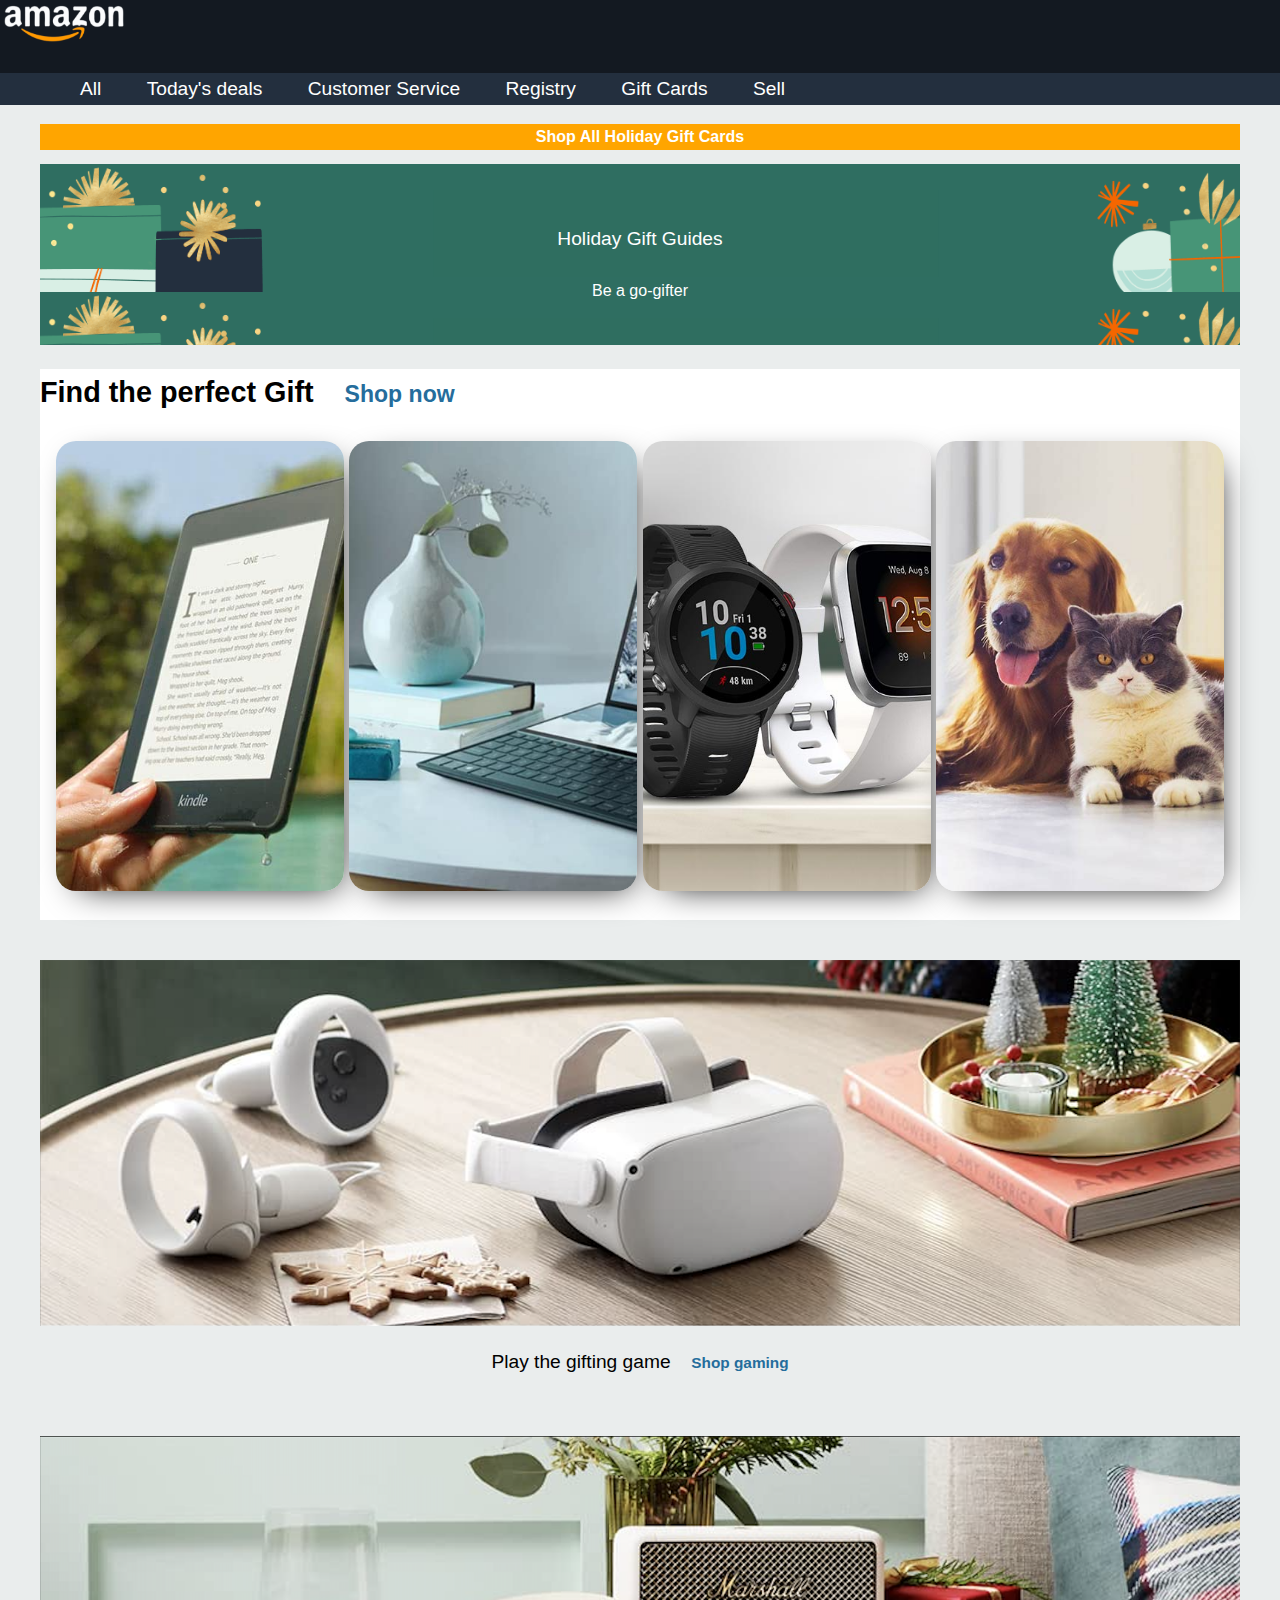
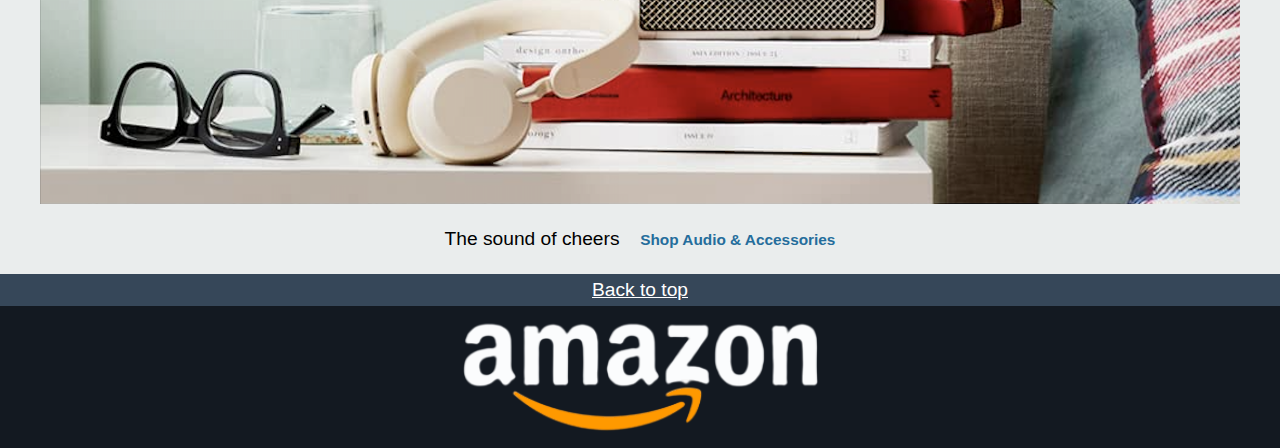
<file: Progetto-settimana-2/Amazon Page/index.html>
<!DOCTYPE html>
<html lang="it">

<head>
    <meta charset="UTF-8">
    <meta name="viewport" content="width=device-width, initial-scale=1.0">
    <title>Fake amazon page
    </title>
    <link rel="stylesheet" href=".//assets/css/style.css">
</head>

<body>
    <header>
        <img src=".//assets/images/logo.png" alt="logo">
        <nav>
            <ol>
                <ul>All</ul>
                <ul>Today's deals</ul>
                <ul>Customer Service</ul>
                <ul>Registry</ul>
                <ul>Gift Cards</ul>
                <ul>Sell</ul>
            </ol>
        </nav>
    </header>

    <main>
        <div class="scrittarancio">
            <h2>Shop All Holiday Gift Cards</h2>
        </div>

        <div class="bannerverde">
            <p>Holiday Gift Guides</p>
            <small> Be a go-gifter</small>
        </div>

        <section class="schede-container">

            <div>
                <h2> Find the perfect Gift <span>Shop now</span></h2> 
            </div>

            <div class="card-container">
                <div class="card" id="img1"> </div>
                <div class="card" id="img2"> </div>
                <div class="card" id="img3"> </div>
                <div class="card" id="img4"> </div>
            </div>

        </section>

        <section class="schedone-container">

            <div class="schedone">
                <img src=".//assets/images/img_9.png" alt="">
                <p>Play the gifting game <span>Shop gaming</span>  </p>
            </div>

            <div class="schedone">
                <img src=".//assets/images/img_10.png" alt="">
                <p>The sound of cheers <span>Shop Audio & Accessories</span> </p> 
            </div>
        </section>
    </main>


</body>
<footer>
    <div class="ancora">
    <a href="#scrittarancio">Back to top</a>
    </div>
    <div>
        <img src=".//assets/images/logo.png" alt="">
</div>
</footer>

</html>
</file>
<file: Progetto-settimana-2/Amazon Page/assets/css/style.css>
/* Your styles here */

body {
    background-color: #EAEDED;
    font-family: Arial, Helvetica, sans-serif;
    font-size: 1.2rem;
    line-height: 1.65;
    /* padding: 0px; */
    margin: 0;
}

main {
    margin-left: 40px;
    margin-right: 40px;
}

header {
    background-color: #131921;
}

header img {
    background-color: #131921;
    width: 10%;
    padding: 0%;
    margin: 0%;
}

nav {
    background-color: #232F3E;
}

ul {

    display: inline;
    color: white;
}



.scrittarancio h2 {
    color: white;
    font-size: smaller;
    font-family: Arial, Helvetica, sans-serif;
}

.scrittarancio {
    background-color: orange;
    text-align: center;
    color: white;
}

.bannerverde {
    background-image: url(../images/bg-image.png);
    text-align: center;
    padding-bottom: 40px;
    padding-top: 40px;
    color: white;
}

.schede-container{
    background-color: white;
}

.card-container {
    display: block;
    text-align: center;
    padding-bottom: 20px;
}

.card {
    width: 24%;
    height: 50vh;
    display: inline-block;
    border-radius: 20px;
    margin: 15 15px;
    -webkit-box-shadow: 8px 10px 35px -15px #000000; 
    box-shadow: 8px 10px 35px -15px #000000;
    
}


#img1 {
    background-image: url(../images/img_1.jpg);
    background-size: cover;
    background-position: center;

}

#img2 {
    background-image: url(../images/img_2.jpg);
    background-size: cover;
    background-position: center;
}

#img3 {
    background-image: url(../images/img_3.jpg);
    background-size: cover;
    background-position: center;
}

#img4 {
    background-image: url(../images/img_4.jpg);
    background-size: cover;
    background-position: center;
}

main a {
    display: inline-block;
}


.schedone img {
    width: 100%;
    padding-top: 40px;
}



footer{
        background-color: #131921;
       text-align: center;
}

.ancora {
    background-color: #364759;
    
}

footer a {
    color: white;
}

.schedone img {
    display: block;
    margin-left: auto;
    margin-right: auto;
    
}

.schedone p, a {
    text-align: center;
}


span {
	color: #256d9c;
	margin-left: 1em;
	font-size: 0.8em;
    font-weight: bold;
}
</file>
